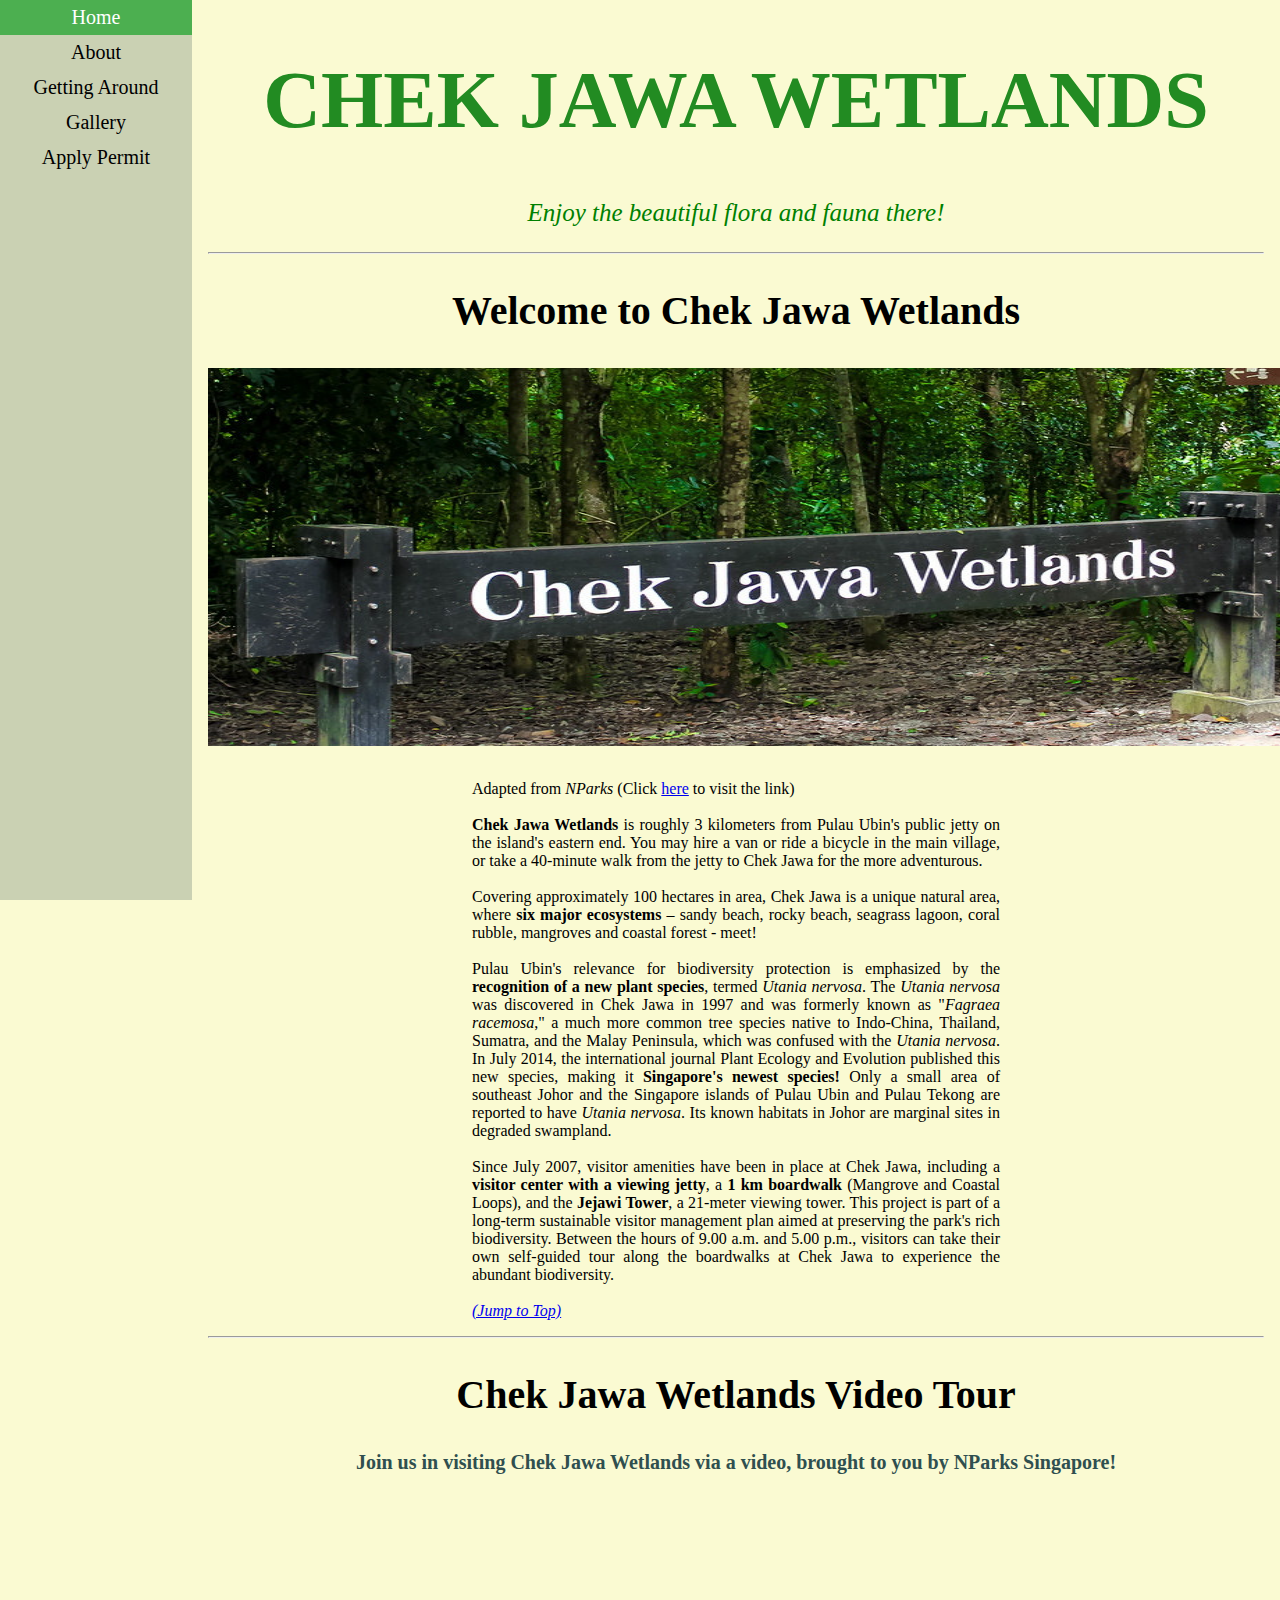
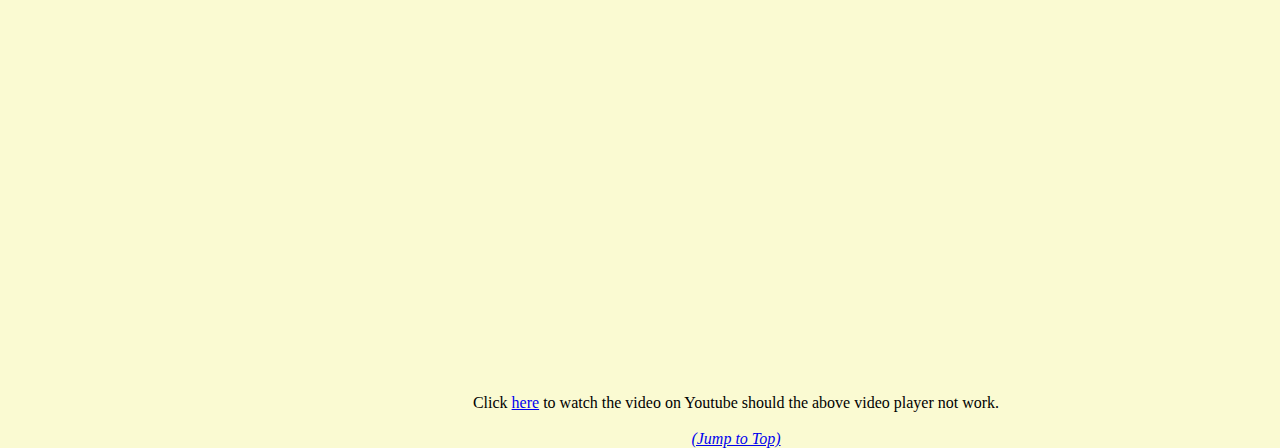
<file: index.html>
<!DOCTYPE html>
<html>

<head>
	<meta charset="UTF-8">
	<meta name="viewport" content="width=device-width, initial-scale=1.0">
	<link rel="stylesheet" href="styles.css">
	<link rel="icon" type="image/x-icon" href="leaf.ico">
	<title>Home | Chek Jawa Wetlands</title>
	<body style="background-color:lightgoldenrodyellow;">
</head>

<body>

	<ul>
	  <li><a class="active" href="index.html">Home</a></li>
	  <li><a href="about.html">About</a></li>
	  <li><a href="getting_around.html">Getting Around</a></li>
	  <li><a href="gallery.html">Gallery</a></li>
	  <li><a href="apply_permit.html">Apply Permit</a></li>
	</ul>


	<div style="margin-left:15%;padding:1px 16px;height:1000px;">

	<!-- SECTION 1 OF WEBPAGE -->
	<h1 id="C1"></h1>
	<h1 style="color: forestgreen; text-align:center; font-size: 80px">CHEK JAWA WETLANDS</h1>
	<p style="color:green; text-align:center; font-size:25px"> 
		<i>Enjoy the beautiful flora and fauna there!</i>
	</p>
	<hr>
	
	<!-- SECTION 2 OF WEBPAGE -->
	<h2 style="color: black; text-align:center; font-size: 40px">Welcome to Chek Jawa Wetlands</h2>
	<img src="chek_jawa.jpg" width="1424" height="378">
	<p style="text-align: justify;">
		<br>
		Adapted from <i>NParks</i> (Click <a href="https://www.nparks.gov.sg/pulau-ubin/biodiversity/places-of-interest/chek-jawa-wetlands"> here</a> to visit the link)<br><br>
		<b>Chek Jawa Wetlands</b> is roughly 3 kilometers from Pulau Ubin's public jetty on the island's eastern end. You may hire a van or ride a bicycle in the main village, or take a 40-minute walk from the jetty to Chek Jawa for the more adventurous.<br><br>

		Covering approximately 100 hectares in area, Chek Jawa is a unique natural area, where <b>six major ecosystems</b> – sandy beach, rocky beach, seagrass lagoon, coral rubble, mangroves and coastal forest - meet!<br><br>

		Pulau Ubin's relevance for biodiversity protection is emphasized by the <b>recognition of a new plant species</b>, termed <i>Utania nervosa</i>. The <i>Utania nervosa</i> was discovered in Chek Jawa in 1997 and was formerly known as "<i>Fagraea racemosa</i>," a much more common tree species native to Indo-China, Thailand, Sumatra, and the Malay Peninsula, which was confused with the <i>Utania nervosa</i>. In July 2014, the international journal Plant Ecology and Evolution published this new species, making it <b>Singapore's newest species!</b> Only a small area of southeast Johor and the Singapore islands of Pulau Ubin and Pulau Tekong are reported to have <i>Utania nervosa</i>. Its known habitats in Johor are marginal sites in degraded swampland.<br><br>

		Since July 2007, visitor amenities have been in place at Chek Jawa, including a <b>visitor center with a viewing jetty</b>, a <b>1 km boardwalk</b> (Mangrove and Coastal Loops), and the <b>Jejawi Tower</b>, a 21-meter viewing tower. This project is part of a long-term sustainable visitor management plan aimed at preserving the park's rich biodiversity. Between the hours of 9.00 a.m. and 5.00 p.m., visitors can take their own self-guided tour along the boardwalks at Chek Jawa to experience the abundant biodiversity.<br><br>
		<a href="#top"><i>(Jump to Top)</i></a>
	</p>
	<hr>
	
	<!-- SECTION 3 OF WEBPAGE -->
	<h2 style="color: black; text-align:center; font-size: 40px">Chek Jawa Wetlands Video Tour</h2>
	<h3 style="color: darkslategray; text-align:center; font-size: 20px">Join us in visiting Chek Jawa Wetlands via a video, brought to you by NParks Singapore!</h3>
	<p align="center"><iframe width="720" height="480" src="https://www.youtube.com/embed/NvhntoAcsJc" title="YouTube video player" frameborder="0" allow="accelerometer; autoplay; clipboard-write; encrypted-media; gyroscope; picture-in-picture" allowfullscreen></iframe></p>
	<p style="text-align: center">
		Click <a href="https://www.youtube.com/watch?v=NvhntoAcsJc"> here</a> to watch the video on Youtube should the above video player not work.
		<br><br>
		<a href="#top"><i>(Jump to Top)</i></a>
	</p>
</body>

</html>
</file>
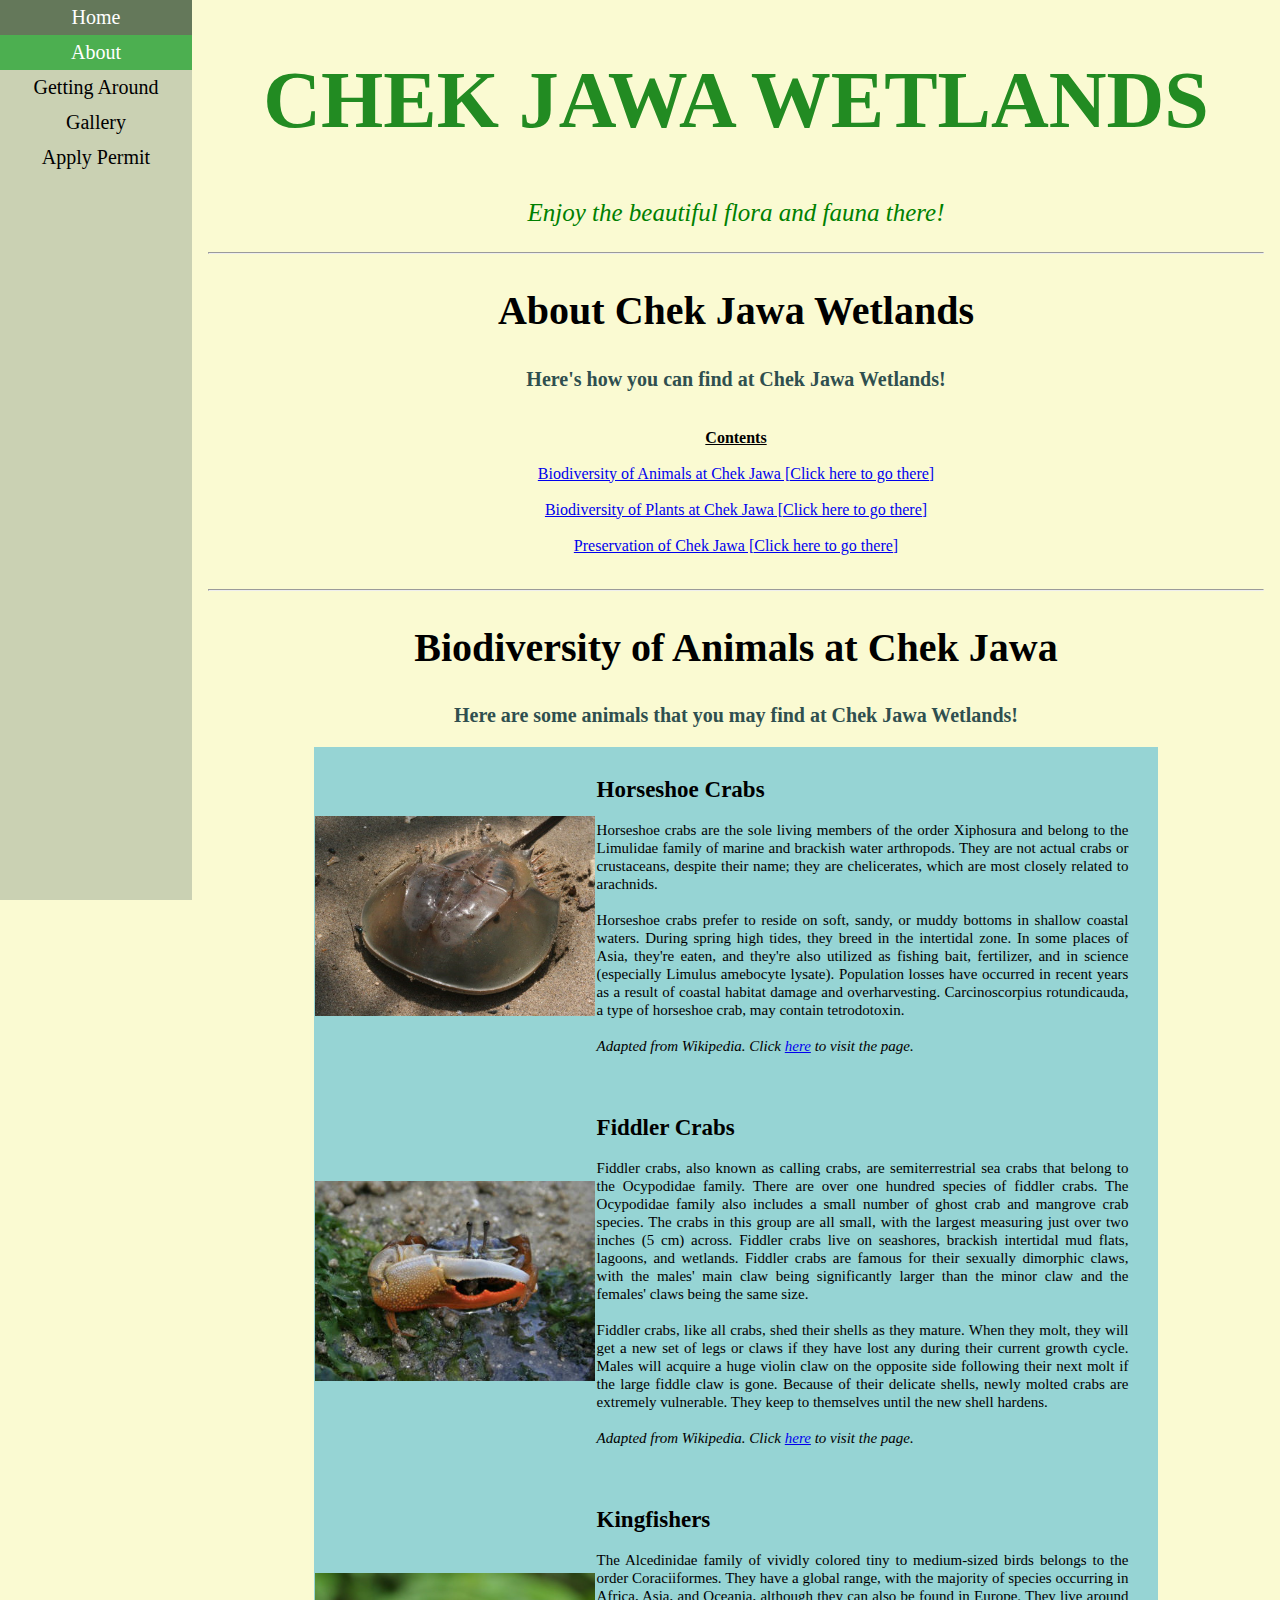
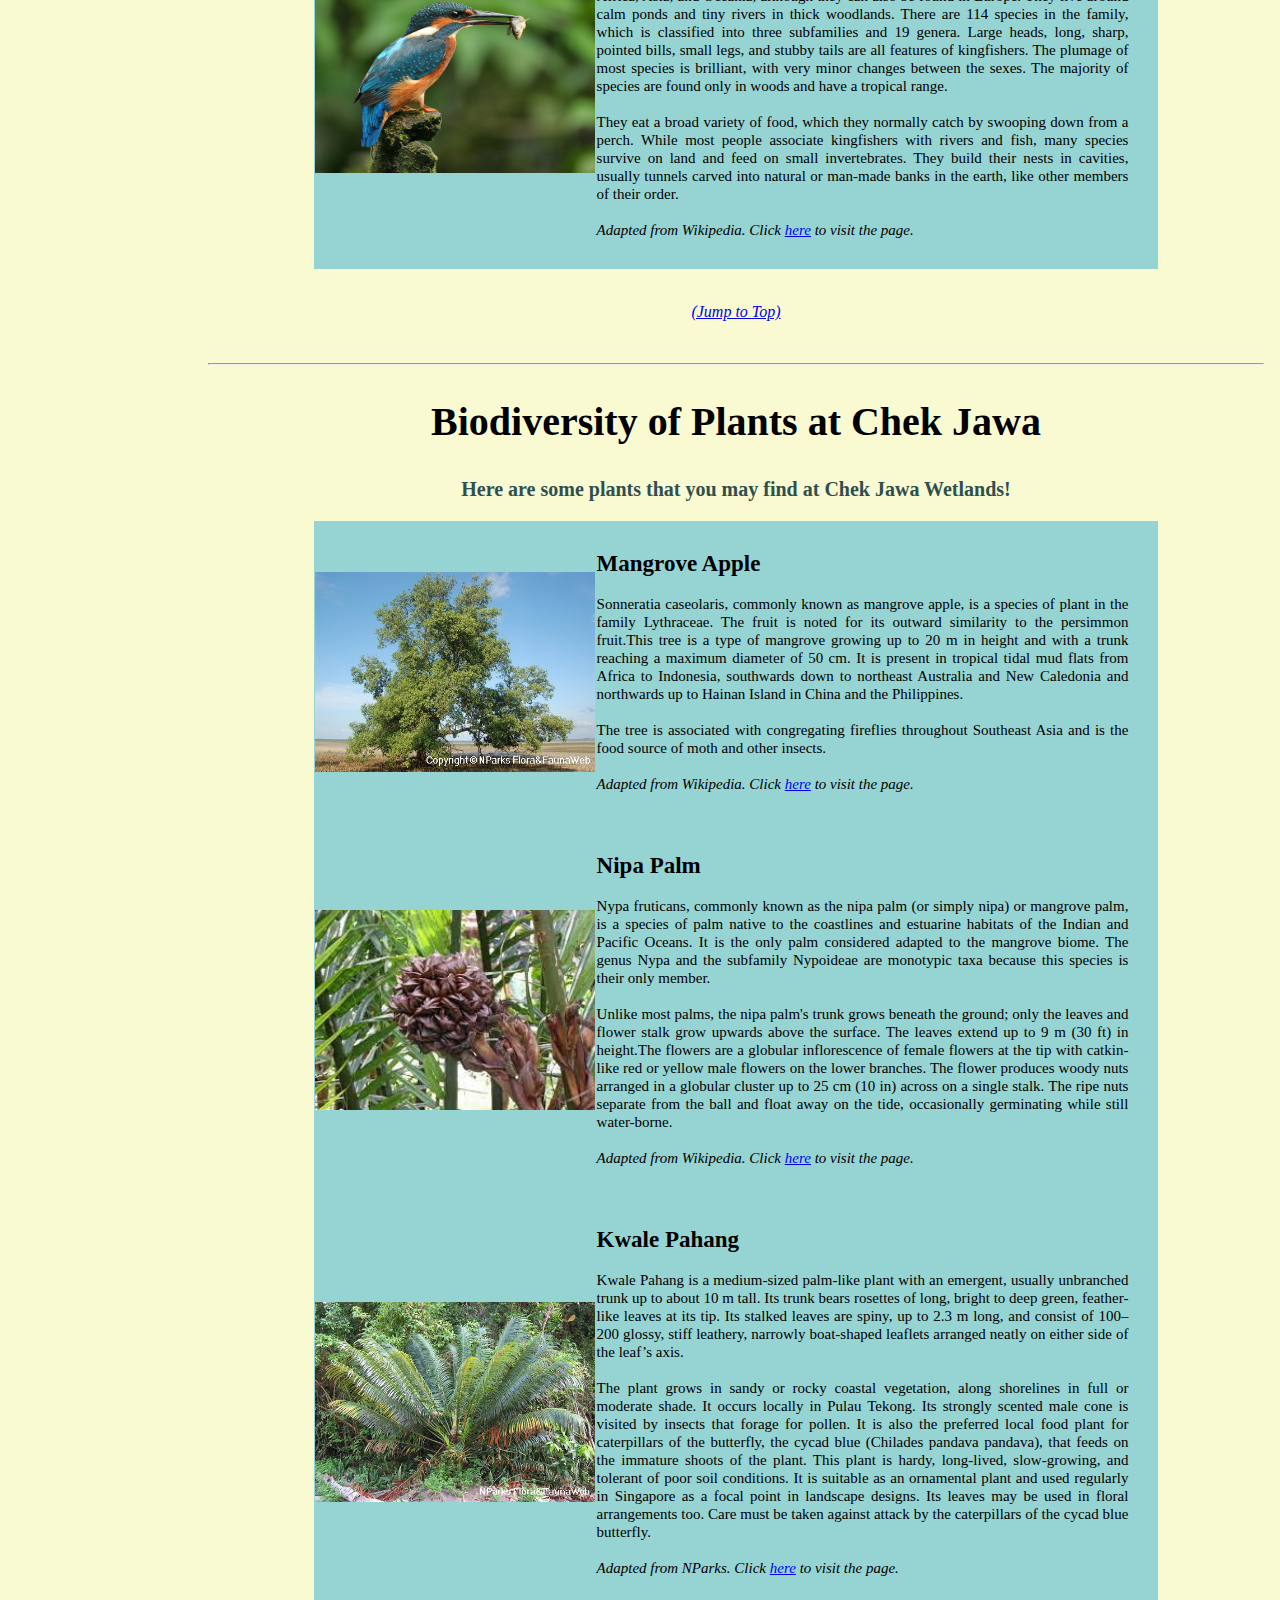
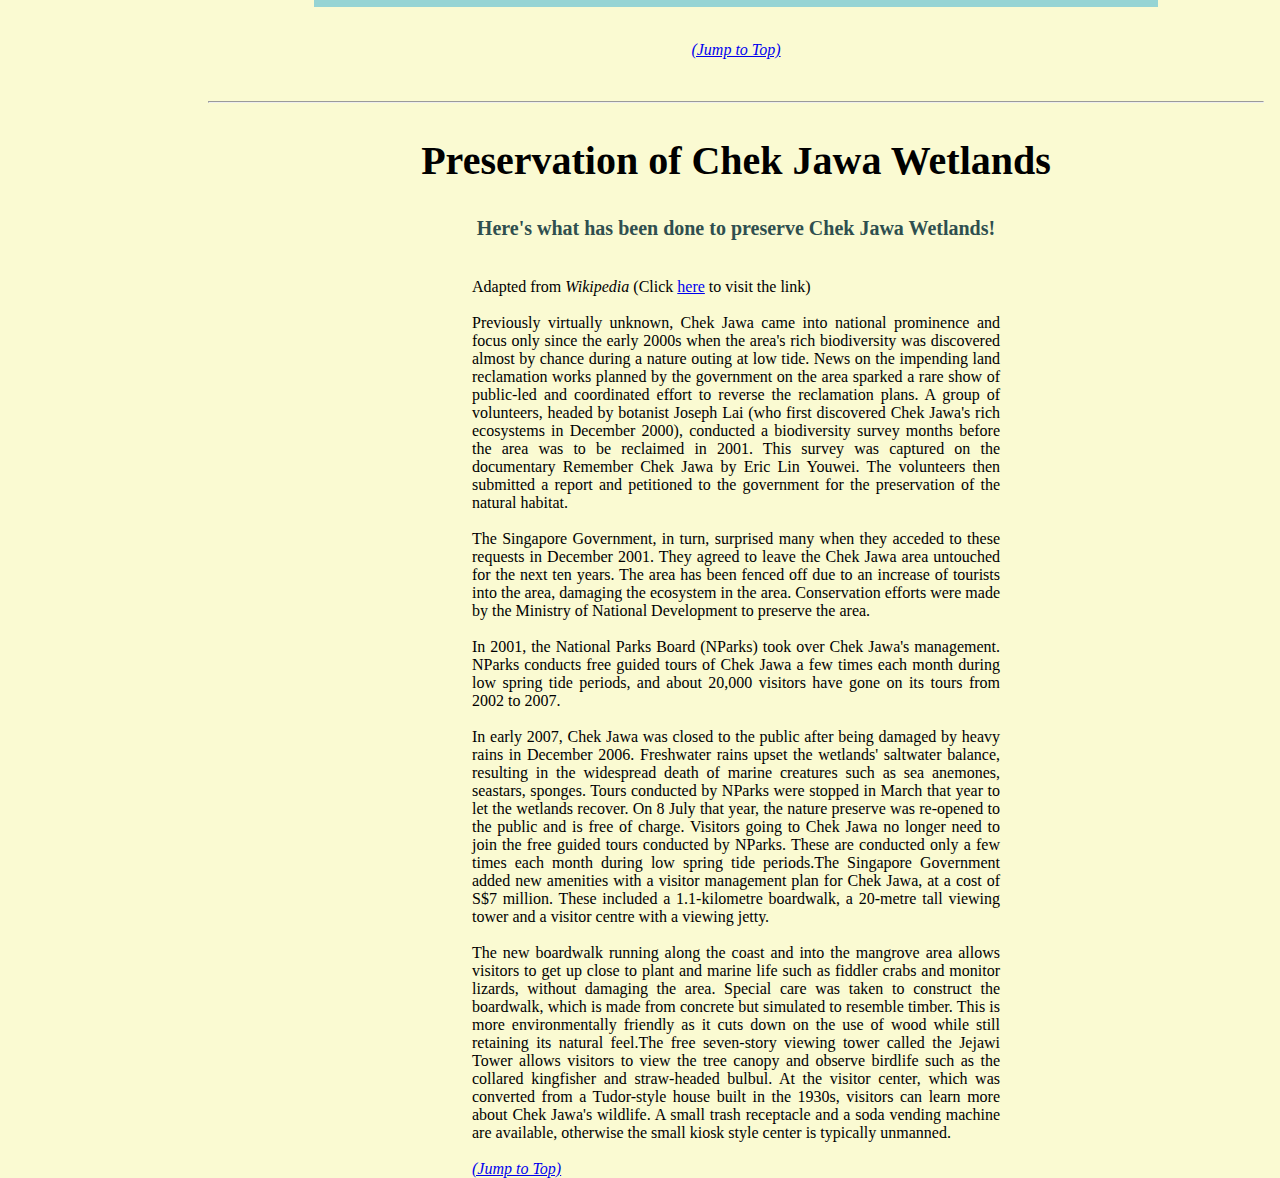
<file: about.html>
<!DOCTYPE html>
<html>

<head>
	<meta charset="UTF-8">
	<meta name="viewport" content="width=device-width, initial-scale=1.0">
	<link rel="stylesheet" href="styles.css">
	<link rel="icon" type="image/x-icon" href="leaf.ico">
	<title>About | Chek Jawa Wetlands</title>
	<body style="background-color:lightgoldenrodyellow;">
</head>

<body>

	<ul>
	  <li><a href="index.html">Home</a></li>
	  <li><a class="active" href="about.html">About</a></li>
	  <li><a href="getting_around.html">Getting Around</a></li>
	  <li><a href="gallery.html">Gallery</a></li>
	  <li><a href="apply_permit.html">Apply Permit</a></li>
	</ul>


	<div style="margin-left:15%;padding:1px 16px;height:1000px;">

	<!-- SECTION 1 OF WEBPAGE -->
	<h1 style="color: forestgreen; text-align:center; font-size: 80px">CHEK JAWA WETLANDS</h1>
	<p style="color:green; text-align:center; font-size:25px"> 
		<i>Enjoy the beautiful flora and fauna there!</i>
	</p>
	<hr>
	
	<!-- SECTION 2 OF WEBPAGE -->
	<h2 style="color: black; text-align:center; font-size: 40px">About Chek Jawa Wetlands</h2>
	<h3 style="color: darkslategray; text-align:center; font-size: 20px">Here's how you can find at Chek Jawa Wetlands!</h3>
	<p style="text-align: center">
		<br><u><b>Contents</b></u><br><br>
		<a href="#C1">Biodiversity of Animals at Chek Jawa [Click here to go there]</a><br><br>
		<a href="#C2">Biodiversity of Plants at Chek Jawa [Click here to go there]</a><br><br>
		<a href="#C3">Preservation of Chek Jawa [Click here to go there]</a><br><br>
	</p>
	<hr>
	
	<!-- SECTION 3 OF WEBPAGE -->
	<h2 id="C1" style="color: black; text-align:center; font-size: 40px">Biodiversity of Animals at Chek Jawa</h2>
	<h3 style="color: darkslategray; text-align:center; font-size: 20px">Here are some animals that you may find at Chek Jawa Wetlands!</h3>

	<table style="width:80%;text-align:justify;">
	  <tr>
	    <td width="30%"><img src="horseshoe_crab.jpg" width="280" height="200"></td>
	    <td width="70%" style="padding-right: 30px;">
	    	<p1 style="font-size: 23px"><b>Horseshoe Crabs</b></p1><br><br>
	    	<p1 style="font-size: 15px;">Horseshoe crabs are the sole living members of the order Xiphosura and belong to the Limulidae family of marine and brackish water arthropods. They are not actual crabs or crustaceans, despite their name; they are chelicerates, which are most closely related to arachnids.<br><br>
			Horseshoe crabs prefer to reside on soft, sandy, or muddy bottoms in shallow coastal waters. During spring high tides, they breed in the intertidal zone. In some places of Asia, they're eaten, and they're also utilized as fishing bait, fertilizer, and in science (especially Limulus amebocyte lysate). Population losses have occurred in recent years as a result of coastal habitat damage and overharvesting. Carcinoscorpius rotundicauda, a type of horseshoe crab, may contain tetrodotoxin.<br><br>
			<i>Adapted from Wikipedia. Click <a href="https://en.wikipedia.org/wiki/Horseshoe_crab"> here</a> to visit the page.</i>
			</p1>
		</td>
	  </tr>
	  <tr>
	    <td width="30%"><img src="fiddler_crab.jpg" width="280" height="200"></th>
	    <td width="70%" style="padding-right: 30px;">
	    	<p1 style="font-size: 23px"><b>Fiddler Crabs</b></p1><br><br>
	    	<p1 style="font-size: 15px;">Fiddler crabs, also known as calling crabs, are semiterrestrial sea crabs that belong to the Ocypodidae family. There are over one hundred species of fiddler crabs. The Ocypodidae family also includes a small number of ghost crab and mangrove crab species. The crabs in this group are all small, with the largest measuring just over two inches (5 cm) across. Fiddler crabs live on seashores, brackish intertidal mud flats, lagoons, and wetlands. Fiddler crabs are famous for their sexually dimorphic claws, with the males' main claw being significantly larger than the minor claw and the females' claws being the same size. <br><br>
			Fiddler crabs, like all crabs, shed their shells as they mature. When they molt, they will get a new set of legs or claws if they have lost any during their current growth cycle. Males will acquire a huge violin claw on the opposite side following their next molt if the large fiddle claw is gone. Because of their delicate shells, newly molted crabs are extremely vulnerable. They keep to themselves until the new shell hardens.<br><br>
			<i>Adapted from Wikipedia. Click <a href="https://en.wikipedia.org/wiki/Fiddler_crab"> here</a> to visit the page.</i>
			</p1>
		</td>
	  </tr>
	  <tr>
	    <td width="30%"><img src="kingfisher.jpg" width="280" height="200"></th>
	    <td width="70%" style="padding-right: 30px;">
	    	<p1 style="font-size: 23px"><b>Kingfishers</b></p1><br><br>
	    	<p1 style="font-size: 15px;">The Alcedinidae family of vividly colored tiny to medium-sized birds belongs to the order Coraciiformes. They have a global range, with the majority of species occurring in Africa, Asia, and Oceania, although they can also be found in Europe. They live around calm ponds and tiny rivers in thick woodlands. There are 114 species in the family, which is classified into three subfamilies and 19 genera. Large heads, long, sharp, pointed bills, small legs, and stubby tails are all features of kingfishers. The plumage of most species is brilliant, with very minor changes between the sexes. The majority of species are found only in woods and have a tropical range. <br><br>
			They eat a broad variety of food, which they normally catch by swooping down from a perch. While most people associate kingfishers with rivers and fish, many species survive on land and feed on small invertebrates. They build their nests in cavities, usually tunnels carved into natural or man-made banks in the earth, like other members of their order.<br><br>
			<i>Adapted from Wikipedia. Click <a href="https://en.wikipedia.org/wiki/Kingfisher"> here</a> to visit the page.</i>
			</p1>
		</td>
	  </tr>
	</table>
	<br><p style="text-align: center;">
		<a href="#top"><i>(Jump to Top)</i></a>
	</p><br>
	<hr>

	<!-- SECTION 4 OF WEBPAGE -->
	<h2 id="C2" style="color: black; text-align:center; font-size: 40px">Biodiversity of Plants at Chek Jawa</h2>
	<h3 style="color: darkslategray; text-align:center; font-size: 20px">Here are some plants that you may find at Chek Jawa Wetlands!</h3>

	<table style="width:80%;text-align:justify;">
	  <tr>
	    <td width="30%"><img src="mangrove_apple.jpg" width="280" height="200"></td>
	    <td width="70%" style="padding-right: 30px;">
	    	<p1 style="font-size: 23px"><b>Mangrove Apple</b></p1><br><br>
	    	<p1 style="font-size: 15px;">Sonneratia caseolaris, commonly known as mangrove apple, is a species of plant in the family Lythraceae. The fruit is noted for its outward similarity to the persimmon fruit.This tree is a type of mangrove growing up to 20 m in height and with a trunk reaching a maximum diameter of 50 cm. It is present in tropical tidal mud flats from Africa to Indonesia, southwards down to northeast Australia and New Caledonia and northwards up to Hainan Island in China and the Philippines.<br><br>
			The tree is associated with congregating fireflies throughout Southeast Asia and is the food source of moth and other insects.<br><br>
			<i>Adapted from Wikipedia. Click <a href="https://en.wikipedia.org/wiki/Sonneratia_caseolaris"> here</a> to visit the page.</i>
			</p1>
		</td>
	  </tr>
	  <tr>
	    <td width="30%"><img src="nipa_palm.jpg" width="280" height="200"></th>
	    <td width="70%" style="padding-right: 30px;">
	    	<p1 style="font-size: 23px"><b>Nipa Palm</b></p1><br><br>
	    	<p1 style="font-size: 15px;">Nypa fruticans, commonly known as the nipa palm (or simply nipa) or mangrove palm, is a species of palm native to the coastlines and estuarine habitats of the Indian and Pacific Oceans. It is the only palm considered adapted to the mangrove biome. The genus Nypa and the subfamily Nypoideae are monotypic taxa because this species is their only member.<br><br>
	    	Unlike most palms, the nipa palm's trunk grows beneath the ground; only the leaves and flower stalk grow upwards above the surface. The leaves extend up to 9 m (30 ft) in height.The flowers are a globular inflorescence of female flowers at the tip with catkin-like red or yellow male flowers on the lower branches. The flower produces woody nuts arranged in a globular cluster up to 25 cm (10 in) across on a single stalk. The ripe nuts separate from the ball and float away on the tide, occasionally germinating while still water-borne.<br><br>
			<i>Adapted from Wikipedia. Click <a href="https://en.wikipedia.org/wiki/Nypa_fruticans"> here</a> to visit the page.</i>
			</p1>
		</td>
	  </tr>
	  <tr>
	    <td width="30%"><img src="kwale_pahang.jpg" width="280" height="200"></th>
	    <td width="70%" style="padding-right: 30px;">
	    	<p1 style="font-size: 23px"><b>Kwale Pahang</b></p1><br><br>
	    	<p1 style="font-size: 15px;">Kwale Pahang is a medium-sized palm-like plant with an emergent, usually unbranched trunk up to about 10 m tall. Its trunk bears rosettes of long, bright to deep green, feather-like leaves at its tip. Its stalked leaves are spiny, up to 2.3 m long, and consist of 100–200 glossy, stiff leathery, narrowly boat-shaped leaflets arranged neatly on either side of the leaf’s axis. <br><br>
			The plant grows in sandy or rocky coastal vegetation, along shorelines in full or moderate shade. It occurs locally in Pulau Tekong. Its strongly scented male cone is visited by insects that forage for pollen. It is also the preferred local food plant for caterpillars of the butterfly, the cycad blue (Chilades pandava pandava), that feeds on the immature shoots of the plant. This plant is hardy, long-lived, slow-growing, and tolerant of poor soil conditions. It is suitable as an ornamental plant and used regularly in Singapore as a focal point in landscape designs. Its leaves may be used in floral arrangements too. Care must be taken against attack by the caterpillars of the cycad blue butterfly.<br><br>
			<i>Adapted from NParks. Click <a href="https://www.nparks.gov.sg/florafaunaweb/flora/5/6/5651"> here</a> to visit the page.</i>
			</p1>
		</td>
	  </tr>
	</table>
	<br><p style="text-align: center;">
		<a href="#top"><i>(Jump to Top)</i></a>
	</p><br>
	<hr>

	<!-- SECTION 5 OF WEBPAGE -->
	<h2 id="C3" style="color: black; text-align:center; font-size: 40px">Preservation of Chek Jawa Wetlands</h2>
	<h3 style="color: darkslategray; text-align:center; font-size: 20px">Here's what has been done to preserve Chek Jawa Wetlands!</h3>

	<p style="text-align: justify;">
		<br>
		Adapted from <i>Wikipedia</i> (Click <a href="https://en.wikipedia.org/wiki/Chek_Jawa"> here</a> to visit the link)<br><br>
		Previously virtually unknown, Chek Jawa came into national prominence and focus only since the early 2000s when the area's rich biodiversity was discovered almost by chance during a nature outing at low tide. News on the impending land reclamation works planned by the government on the area sparked a rare show of public-led and coordinated effort to reverse the reclamation plans. A group of volunteers, headed by botanist Joseph Lai (who first discovered Chek Jawa's rich ecosystems in December 2000), conducted a biodiversity survey months before the area was to be reclaimed in 2001. This survey was captured on the documentary Remember Chek Jawa by Eric Lin Youwei. The volunteers then submitted a report and petitioned to the government for the preservation of the natural habitat.<br><br>

		The Singapore Government, in turn, surprised many when they acceded to these requests in December 2001. They agreed to leave the Chek Jawa area untouched for the next ten years. The area has been fenced off due to an increase of tourists into the area, damaging the ecosystem in the area. Conservation efforts were made by the Ministry of National Development to preserve the area.<br><br>

		In 2001, the National Parks Board (NParks) took over Chek Jawa's management. NParks conducts free guided tours of Chek Jawa a few times each month during low spring tide periods, and about 20,000 visitors have gone on its tours from 2002 to 2007.<br><br>

		In early 2007, Chek Jawa was closed to the public after being damaged by heavy rains in December 2006. Freshwater rains upset the wetlands' saltwater balance, resulting in the widespread death of marine creatures such as sea anemones, seastars, sponges. Tours conducted by NParks were stopped in March that year to let the wetlands recover.
		On 8 July that year, the nature preserve was re-opened to the public and is free of charge. Visitors going to Chek Jawa no longer need to join the free guided tours conducted by NParks. These are conducted only a few times each month during low spring tide periods.The Singapore Government added new amenities with a visitor management plan for Chek Jawa, at a cost of S$7 million. These included a 1.1-kilometre boardwalk, a 20-metre tall viewing tower and a visitor centre with a viewing jetty. <br><br>

		The new boardwalk running along the coast and into the mangrove area allows visitors to get up close to plant and marine life such as fiddler crabs and monitor lizards, without damaging the area. Special care was taken to construct the boardwalk, which is made from concrete but simulated to resemble timber. This is more environmentally friendly as it cuts down on the use of wood while still retaining its natural feel.The free seven-story viewing tower called the Jejawi Tower allows visitors to view the tree canopy and observe birdlife such as the collared kingfisher and straw-headed bulbul. At the visitor center, which was converted from a Tudor-style house built in the 1930s, visitors can learn more about Chek Jawa's wildlife. A small trash receptacle and a soda vending machine are available, otherwise the small kiosk style center is typically unmanned.<br><br>
		<a href="#top"><i>(Jump to Top)</i></a>
	</p>
</body>

</html>
</file>
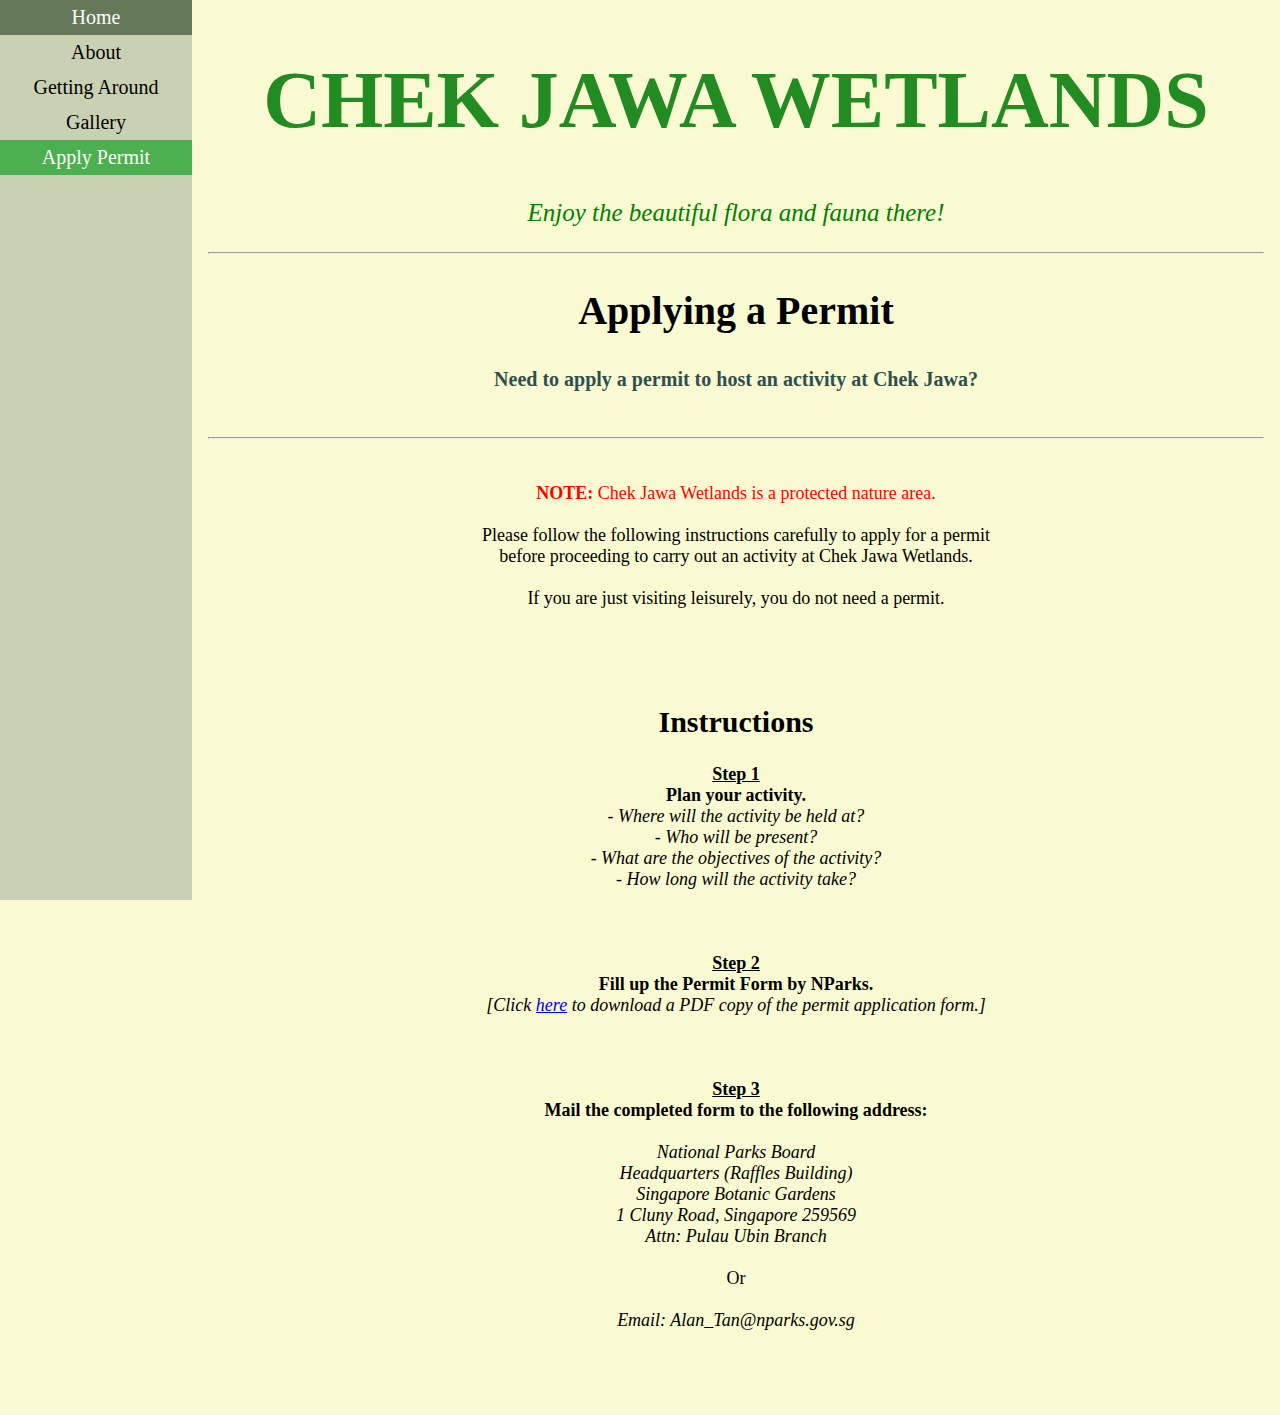
<file: apply_permit.html>
<!DOCTYPE html>
<html>

<head>
	<meta charset="UTF-8">
	<meta name="viewport" content="width=device-width, initial-scale=1.0">
	<link rel="stylesheet" href="styles.css">
	<link rel="icon" type="image/x-icon" href="leaf.ico">
	<title>Apply Permit | Chek Jawa Wetlands</title>
	<body style="background-color:lightgoldenrodyellow;">
</head>

<body>

	<ul>
	  <li><a href="index.html">Home</a></li>
	  <li><a href="about.html">About</a></li>
	  <li><a href="getting_around.html">Getting Around</a></li>
	  <li><a href="gallery.html">Gallery</a></li>
	  <li><a class="active" href="apply_permit.html">Apply Permit</a></li>
	</ul>


	<div style="margin-left:15%;padding:1px 16px;height:1000px;">

	<!-- SECTION 1 OF WEBPAGE -->
	<h1 style="color: forestgreen; text-align:center; font-size: 80px">CHEK JAWA WETLANDS</h1>
	<p style="color:green; text-align:center; font-size:25px"> 
		<i>Enjoy the beautiful flora and fauna there!</i>
	</p>
	<hr>
	
	<!-- SECTION 2 OF WEBPAGE -->
	<h2 style="color: black; text-align:center; font-size: 40px">Applying a Permit</h2>
	<h3 style="color: darkslategray; text-align:center; font-size: 20px">Need to apply a permit to host an activity at Chek Jawa?</h3>
	<br> <hr> <br>
	<p style="color: red;text-align: center;font-size: 18px;">
		<a> <b>NOTE:</b> Chek Jawa Wetlands is a protected nature area. <br><br></a>
		<a style="color:black">Please follow the following instructions carefully to apply for a permit before proceeding to carry out an activity at Chek Jawa Wetlands.<br><br>If you are just visiting leisurely, you do not need a permit.</a>
	</p>
	
	<!-- SECTION 3 OF WEBPAGE -->
	<br><br><br>
	<h2 style="color: black; text-align:center; font-size: 30px">Instructions</h2>
	<p style="text-align: center;font-size: 18px">
		<b><u>Step 1</u></b><br>
		<b>Plan your activity.</b><br>
		<i>- Where will the activity be held at?<br>
		- Who will be present?<br>
		- What are the objectives of the activity?<br>
		- How long will the activity take?</i>
		<br><br><br><br>
		<b><u>Step 2</u></b><br>
		<b>Fill up the Permit Form by NParks.</b><br>	
		<i>[Click <a href="cjw_permit.pdf"> here</a> to download a PDF copy of the permit application form.]</i>
		<br><br><br><br>
		<b><u>Step 3</u></b><br>
		<b>Mail the completed form to the following address:</b><br><br>
		<i>National Parks Board<br>
		Headquarters (Raffles Building)<br>
		Singapore Botanic Gardens<br>
		1 Cluny Road, Singapore 259569<br>
		Attn: Pulau Ubin Branch</i><br><br>
		Or<br><br>
		<i>Email: Alan_Tan@nparks.gov.sg</i><br><br>
		<br><br><br>
	</p>
</body>

</html>
</file>
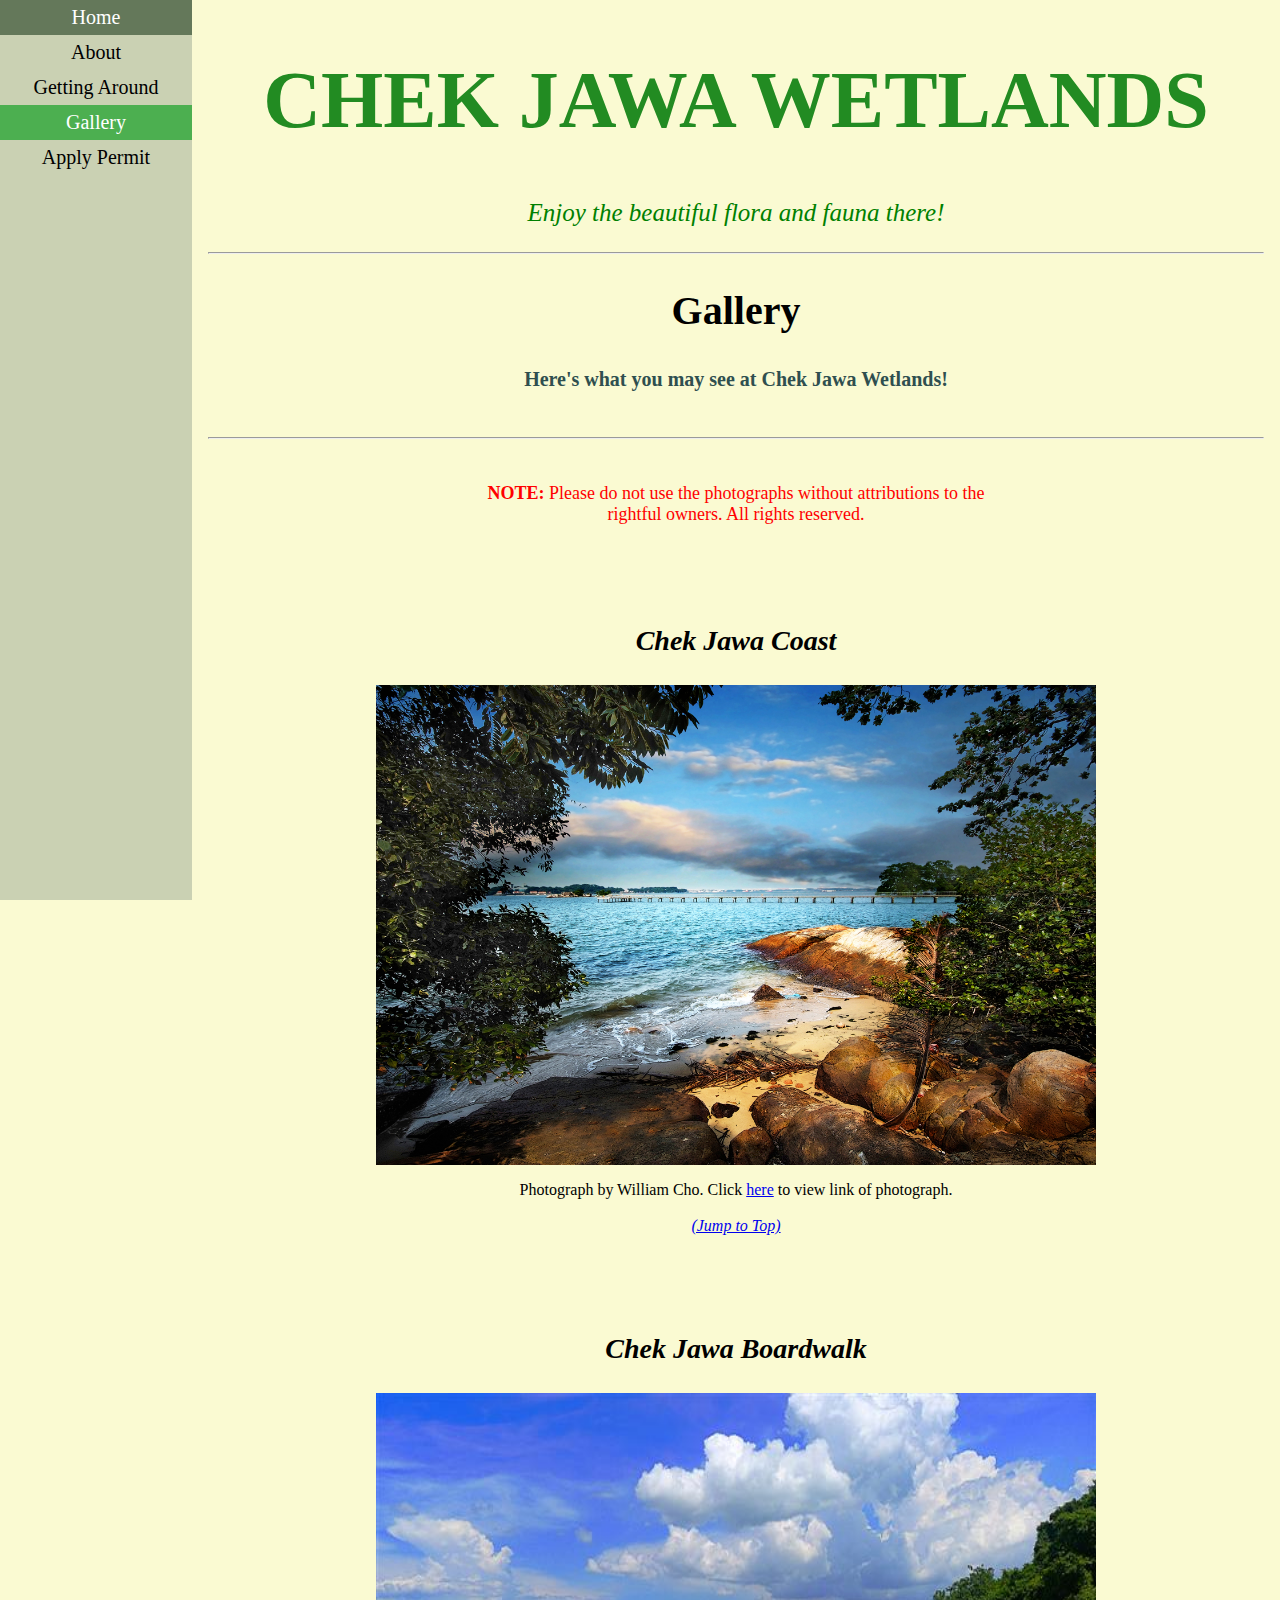
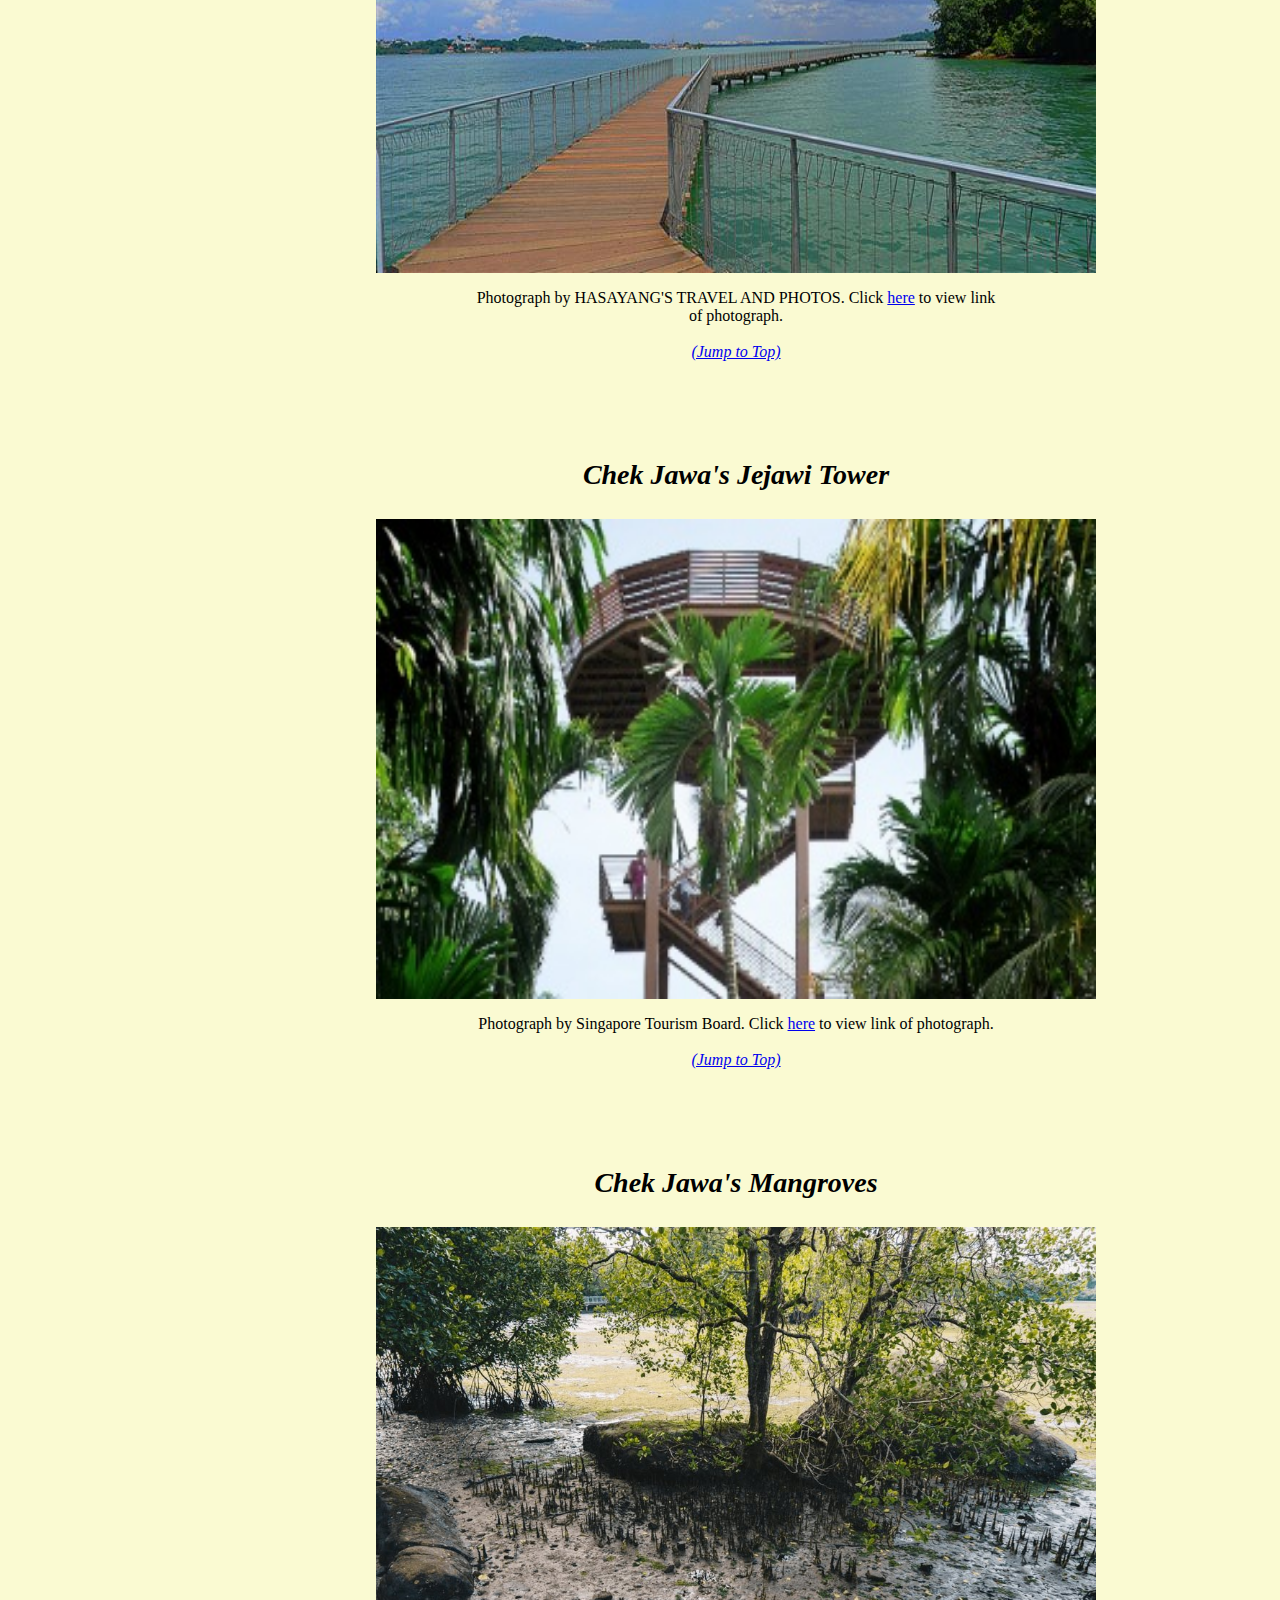
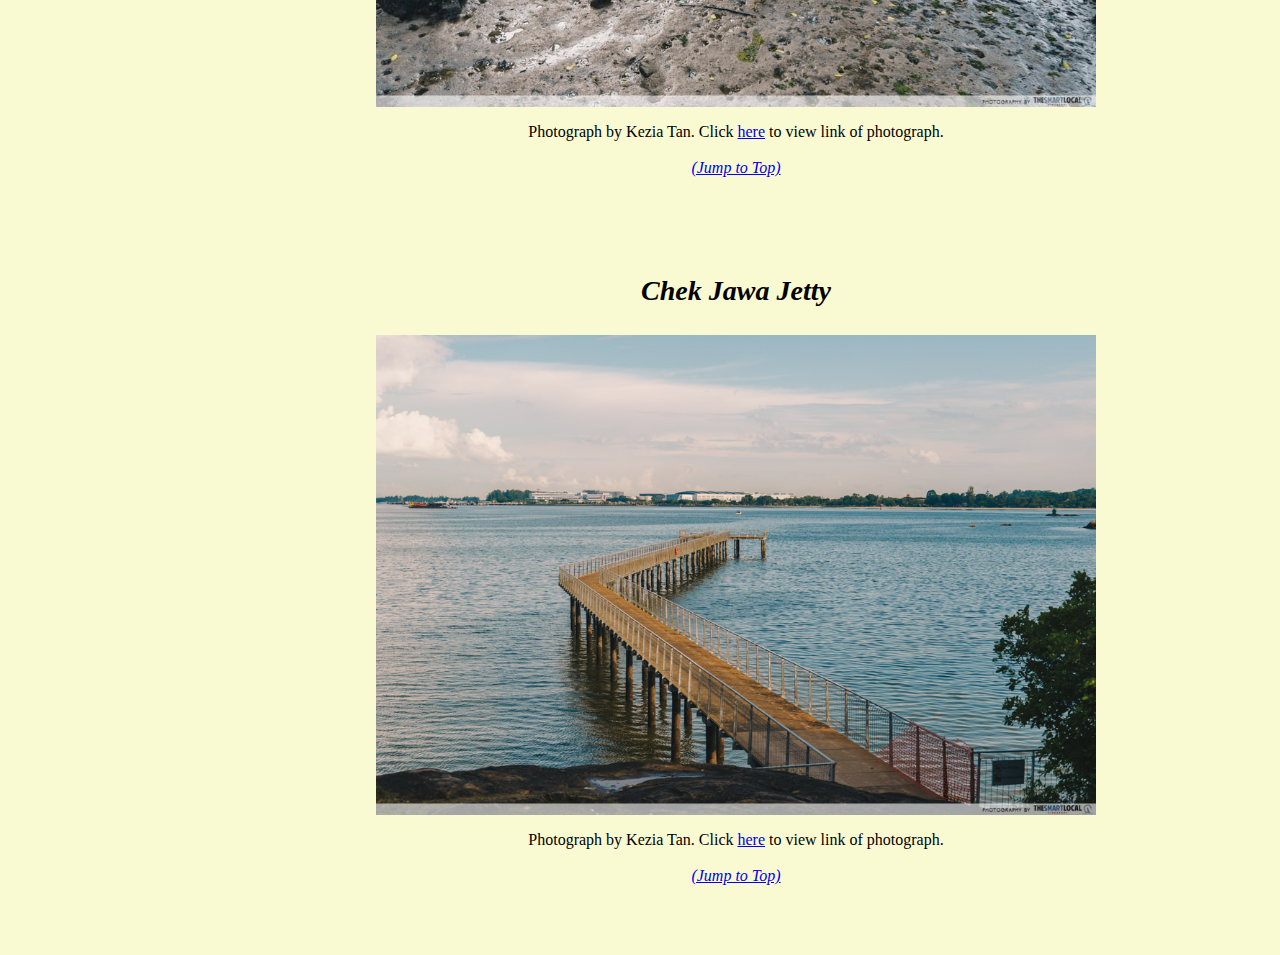
<file: gallery.html>
<!DOCTYPE html>
<html>

<head>
	<meta charset="UTF-8">
	<meta name="viewport" content="width=device-width, initial-scale=1.0">
	<link rel="stylesheet" href="styles.css">
	<link rel="icon" type="image/x-icon" href="leaf.ico">
	<title>Gallery | Chek Jawa Wetlands</title>
	<body style="background-color:lightgoldenrodyellow;">
</head>

<body>

	<ul>
	  <li><a href="index.html">Home</a></li>
	  <li><a href="about.html">About</a></li>
	  <li><a href="getting_around.html">Getting Around</a></li>
	  <li><a class="active" href="gallery.html">Gallery</a></li>
	  <li><a href="apply_permit.html">Apply Permit</a></li>
	</ul>


	<div style="margin-left:15%;padding:1px 16px;height:1000px;">

	<!-- SECTION 1 OF WEBPAGE -->
	<h1 style="color: forestgreen; text-align:center; font-size: 80px">CHEK JAWA WETLANDS</h1>
	<p style="color:green; text-align:center; font-size:25px"> 
		<i>Enjoy the beautiful flora and fauna there!</i>
	</p>
	<hr>
	
	<!-- SECTION 2 OF WEBPAGE -->
	<h2 style="color: black; text-align:center; font-size: 40px">Gallery</h2>
	<h3 style="color: darkslategray; text-align:center; font-size: 20px">Here's what you may see at Chek Jawa Wetlands!</h3>
	<br> <hr> <br>
	<p style="color: red;text-align: center;font-size: 18px;">
		<a> <b>NOTE:</b> Please do not use the photographs without attributions to the rightful owners. All rights reserved.</a>
	</p>
	
	<!-- SECTION 3 OF WEBPAGE -->
	<br><br><br>
	<h3 style="color: black; text-align:center; font-size: 28px"><i>Chek Jawa Coast</i></h3>
	<img src="gallery_chek_jawa_1.jpg" width="720" height="480">
	<p style="text-align: center">
		Photograph by William Cho. Click <a href="https://en.wikipedia.org/wiki/Chek_Jawa#/media/File:Chek_Jawa,_Singapore_(3940295137).jpg"> here</a> to view link of photograph.<br><br>
		<a href="#top"><i>(Jump to Top)</i></a>
	</p>

	<br><br><br>
	<h3 style="color: black; text-align:center; font-size: 28px"><i>Chek Jawa Boardwalk</i></h3>
	<img src="gallery_chek_jawa_2.jpg" width="720" height="480">
	<p style="text-align: center">
		Photograph by HASAYANG'S TRAVEL AND PHOTOS. Click <a href="https://hasayang.wordpress.com/2011/05/18/chek-jawa-boardwalk/"> here</a> to view link of photograph.<br><br>
		<a href="#top"><i>(Jump to Top)</i></a>
	</p>

	<br><br><br>
	<h3 style="color: black; text-align:center; font-size: 28px"><i>Chek Jawa's Jejawi Tower</i></h3>
	<img src="gallery_chek_jawa_3.jpg" width="720" height="480">
	<p style="text-align: center">
		Photograph by Singapore Tourism Board. Click <a href="https://www.visitsingapore.com/see-do-singapore/nature-wildlife/reserves/chek-jawa/"> here</a> to view link of photograph.<br><br>
		<a href="#top"><i>(Jump to Top)</i></a>
	</p>

	<br><br><br>
	<h3 style="color: black; text-align:center; font-size: 28px"><i>Chek Jawa's Mangroves</i></h3>
	<img src="gallery_chek_jawa_4.jpg" width="720" height="480">
	<p style="text-align: center">
		Photograph by Kezia Tan. Click <a href="https://thesmartlocal.com/read/chek-jawa-wetlands-singapore/"> here</a> to view link of photograph.<br><br>
		<a href="#top"><i>(Jump to Top)</i></a>
	</p>

	<br><br><br>
	<h3 style="color: black; text-align:center; font-size: 28px"><i>Chek Jawa Jetty</i></h3>
	<img src="gallery_chek_jawa_5.jpg" width="720" height="480">
	<p style="text-align: center">
		Photograph by Kezia Tan. Click <a href="https://thesmartlocal.com/read/chek-jawa-wetlands-singapore/"> here</a> to view link of photograph.<br><br>
		<a href="#top"><i>(Jump to Top)</i></a>
	</p>
	<br><br><br>

</body>

</html>
</file>
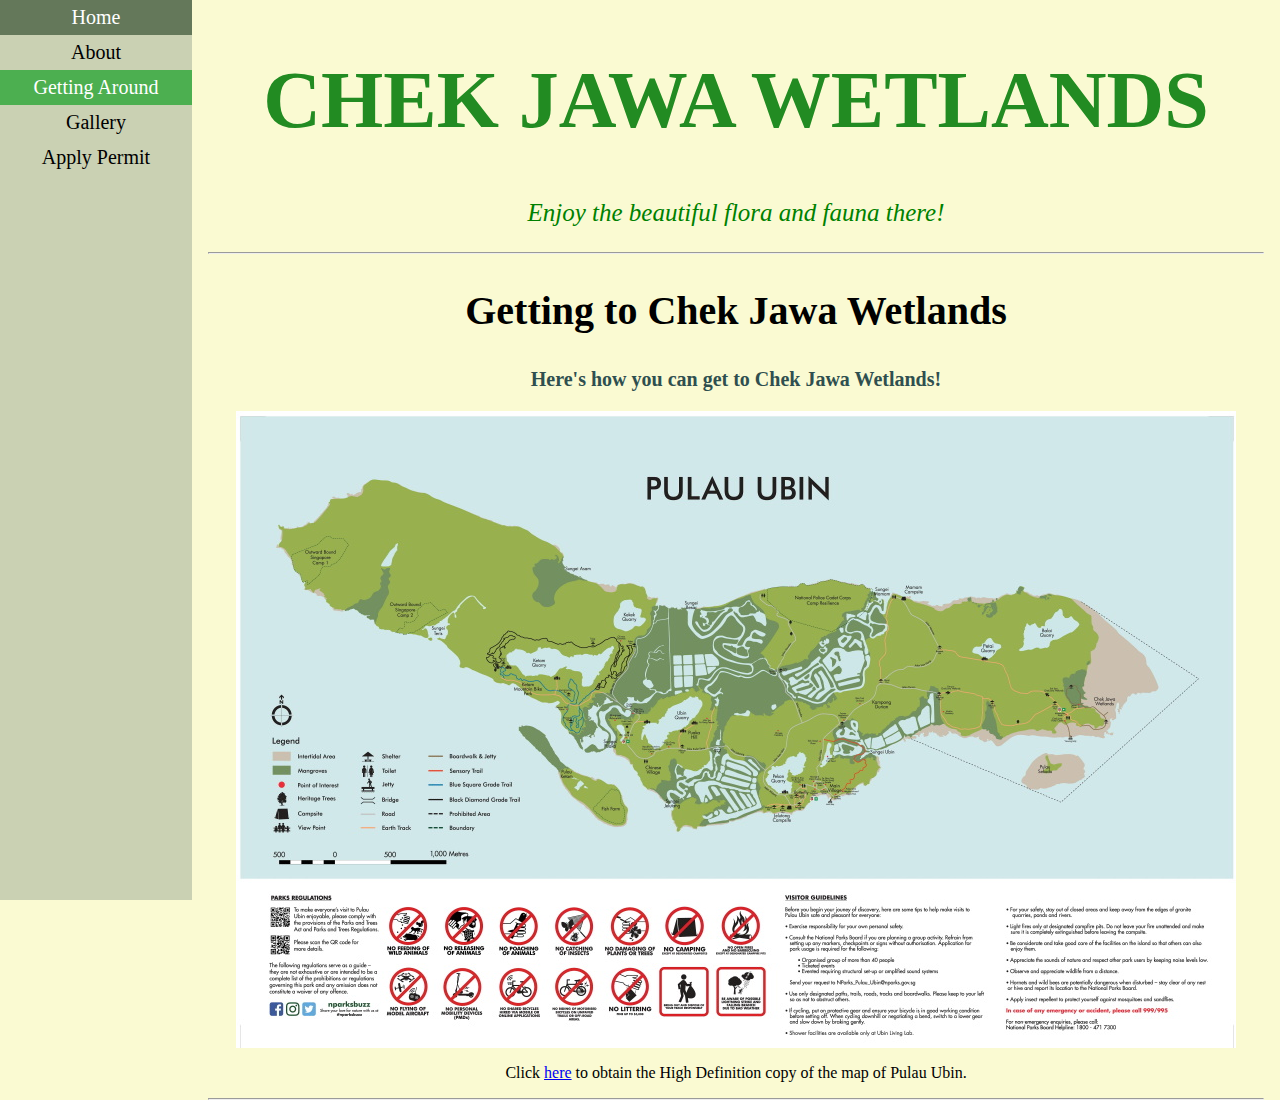
<file: getting_around.html>
<!DOCTYPE html>
<html>

<head>
	<meta charset="UTF-8">
	<meta name="viewport" content="width=device-width, initial-scale=1.0">
	<link rel="stylesheet" href="styles.css">
	<link rel="icon" type="image/x-icon" href="leaf.ico">
	<title>Getting Around | Chek Jawa Wetlands</title>
	<body style="background-color:lightgoldenrodyellow;">
</head>

<body>

	<ul>
	  <li><a href="index.html">Home</a></li>
	  <li><a href="about.html">About</a></li>
	  <li><a class="active" href="getting_around.html">Getting Around</a></li>
	  <li><a href="gallery.html">Gallery</a></li>
	  <li><a href="apply_permit.html">Apply Permit</a></li>
	</ul>


	<div style="margin-left:15%;padding:1px 16px;height:1000px;">

	<!-- SECTION 1 OF WEBPAGE -->
	<h1 style="color: forestgreen; text-align:center; font-size: 80px">CHEK JAWA WETLANDS</h1>
	<p style="color:green; text-align:center; font-size:25px"> 
		<i>Enjoy the beautiful flora and fauna there!</i>
	</p>
	<hr>
	
	<!-- SECTION 2 OF WEBPAGE -->
	<h2 style="color: black; text-align:center; font-size: 40px">Getting to Chek Jawa Wetlands</h2>
	<h3 style="color: darkslategray; text-align:center; font-size: 20px">Here's how you can get to Chek Jawa Wetlands!</h3>
	<img src="pulau_ubin_map.jpg" #width="1000" height="637">


	<p style="text-align: center">
		Click <a href="https://www.nparks.gov.sg/-/media/ubin/maps/pulauubinmap_2021r.jpg?la=en&hash=DD07BC247DC12EA3E9D9A2D29585B0F28620FAE0"> here</a> to obtain the High Definition copy of the map of Pulau Ubin.
	</p>
	<hr>
	
</body>

</html>
</file>
<file: styles.css>
body {
  margin: 0;
}

p {
  margin-left: 25%;
  margin-right: 25%;
}

p1 {
  margin-left: 0px;
  margin-right: 0px;
}

ul {
  list-style-type: none;
  margin: 0;
  padding: 0;
  width: 15%;
  background-color: #CAD1B3;
  position: fixed;
  height: 100%;
  overflow: auto;
}

li a {
  display: block;
  color: #000;
  padding: 6px 16px;
  text-decoration: none;
  font-size: 20px;
  text-align:center;
}

li a.active {
  background-color: #4CAF50;
  color: white;
}

li a:hover:not(.active) {
  background-color: #64785A;
  color: white;
}

img {
	display: block;
	margin-left: auto;
	margin-right: auto;
}

table, th, td {
  border-collapse: collapse;
  margin-left:auto;
  margin-right:auto;
  padding-top: 30px;
  padding-bottom: 30px;
}
th, td {
  background-color: #96D4D4;
}
</file>
